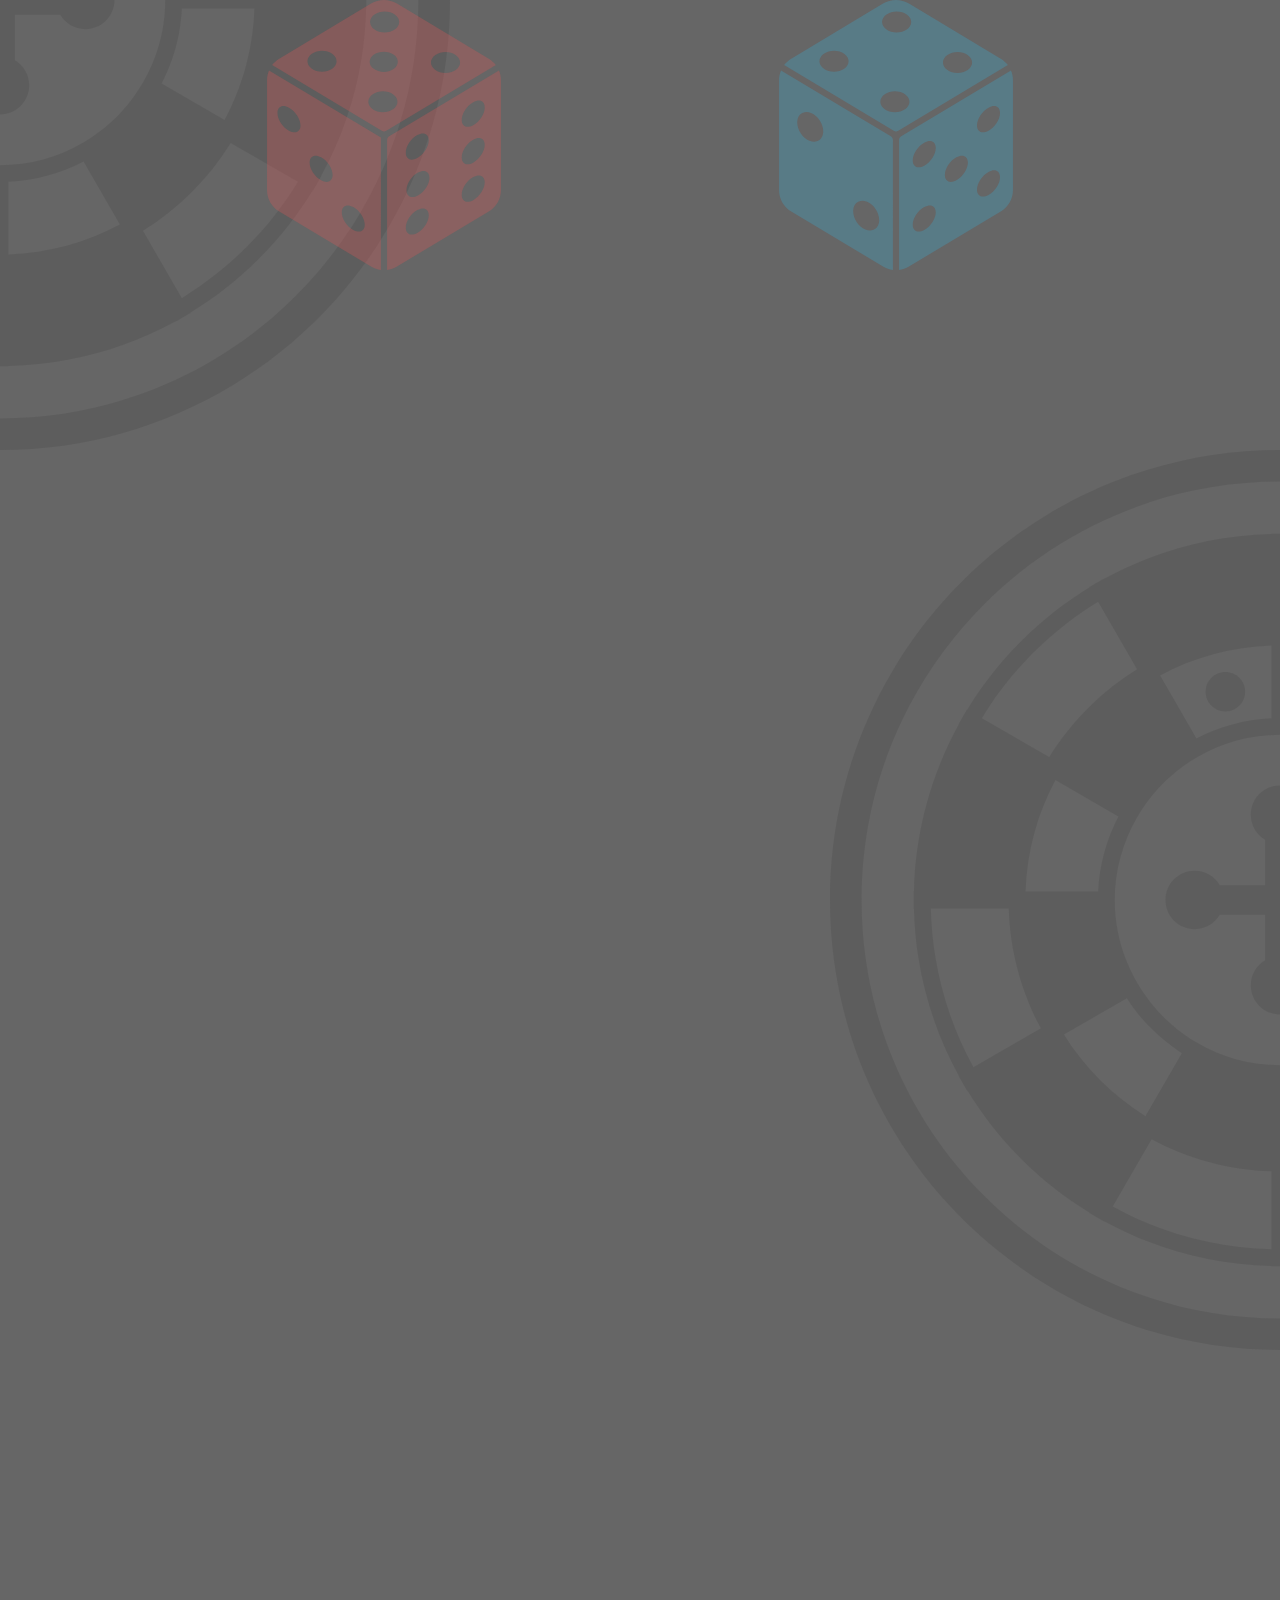
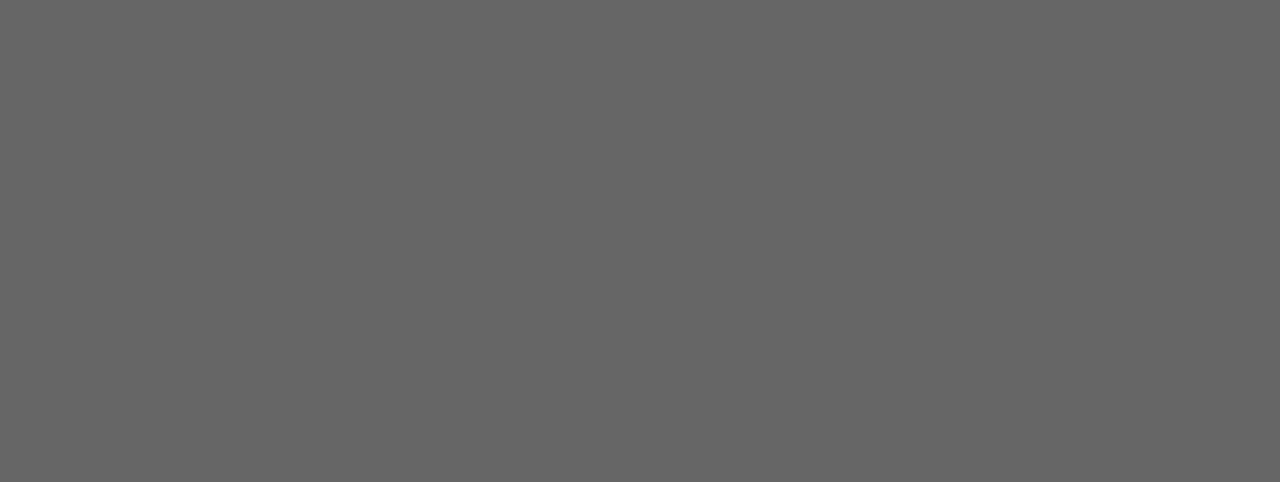
<file: index.html>
<!-- version 2 -->
<html>
    <head>
        <title>The die is cast</title>
        <meta charset="utf-8">
        <script src="https://ajax.googleapis.com/ajax/libs/jquery/1.11.0/jquery.min.js"></script>
        <link href="https://fonts.googleapis.com/css?family=Courgette|Titillium+Web|Mali|Krub|Open+Sans" rel="stylesheet">
		<link rel="stylesheet" href="https://use.fontawesome.com/releases/v5.8.0/css/all.css">
        <link rel="icon" href="./img/favicon.ico">
        <link href="./common.css" type="text/css" rel="stylesheet">
        <link href="./tops.css" type="text/css" rel="stylesheet">
        <link href="./decorations.css" type="text/css" rel="stylesheet">
        <link href="./profile.css" type="text/css" rel="stylesheet">
        <script src="./profile_animation.js" type="text/javascript"></script>
    </head>
    <body>
        <div class="decorations">
            <img class="roulette1" src="./img/roulette.svg" />
            <img class="roulette2" src="./img/roulette.svg" />
            <img class="die1" src="./img/die1.svg" />
            <img class="die2" src="./img/die2.svg" />
        </div>
        <div class="tops">
            <img class="topimage" src="./img/top.png" />
            <nav class="social">
                <a href="https://twitter.com/silmin_" target="_blank" title="Twitter"><i class="fab fa-twitter icon-style"></i></a>
                <a href="https://github.com/silmin" target="_blank" title="GitHub"><i class="fab fa-github icon-style"></i></a>
                <a href="https://silmin.hatenablog.com/archive" target="_blank" title="HatenaBlog"><i class="fas fa-edit icon-style"></i></a>
				<a href="https://speakerdeck.com/silmin_" target="_blank" title="SpeakerDeck"><i class="fab fa-speaker-deck icon-style"></i></a>
            </nav>
        </div>
        <div class="profile">
            <div class="profile_title animation">
                <h1>Profile</h1>
                <p>プロフィール</p>
            </div>
            <div class="profile_main">
                <div class="my_identity animation">
                    <div class="my_icon">
                        <img class="icon_img" src="./img/icon.png">
                    </div>
                    <div class="my_name">
                        <h2>mina</h2>
                        <h3>@silmin_</h3>
                    </div>
                </div>
                <div class="my_status">
                    <div class="about animation">
                        <span>About</span>
                        <table>
                            <tr>
                                <th>生年月日</th>
                                <td>1999/04/14</td>
                            </tr>
                            <tr>
                                <th>食べ物</th>
                                <td>刺身 / 肉 / パスタサラダ / 炒飯</td>
                            </tr>
                            <tr>
                                <th>好きなこと</th>
                                <td>寝ること</td>
                            </tr>
                            <tr>
                                <th>興味</th>
                                <td>Computer / Programming / Security / Network / ServerInfra / Virtualization / OSINT / Web / Vim / Linux / AR / VR / MR</td>
                            </tr>
                            <tr>
                                <th>座右の銘</th>
                                <td>人生は運ゲー</td>
                            </tr>
                        </table>
                    </div>
                    <div class="skill animation">
                        <span>Skills</span>
                        <table>
                            <tr>
                                <th>資格</th>
                                <td>基本情報技術者(FE)</td>
                            </tr>
                            <tr>
                                <th>言語</th>
                                <td>C / C++ / C# / Python / Java / JavaScript / PHP / Go / Ruby* / Rust* (*は触りだけ)</td>
                            </tr>
                            <tr>
                                <th>周辺(?)</th>
                                <td>Linux / ServerInfra / Network / Security / Docker / AWS / SQL / Web</td>
                            </tr>
                            <tr>
                                <th>インターン</th>
                                <td>
                                    <ul>
                                        <li>BEENOS : AWS(terraform)</li>
                                        <li>teamLab : WebBackend(PHP/Node.js)</li>
                                        <li>Akatsuki : GameClient(C++)</li>
                                        <li>Visional : WebBackend(Scala)</li>
                                        <li>Pixiv : Infra(terraform/Go)</li>
                                    </ul>
                                </td>
                            </tr>
                            <tr>
                                <th>実績(?)</th>
                                <td>
                                    <ul>
                                        <li>DPSWS2020 発表（第二著者）</li>
                                        <li>IEICE2021年総合大会 発表（第一著者）</li>
                                        <li>ICTSC2020本戦出場</li>
                                        <li>ICTSC2021夏の陣5位(5/35)</li>
                                    </ul>
                                </td>
                            </tr>
                        </table>
                    </div>
                </div>
            </div>
        </div>
    </body>
</html>
</file>
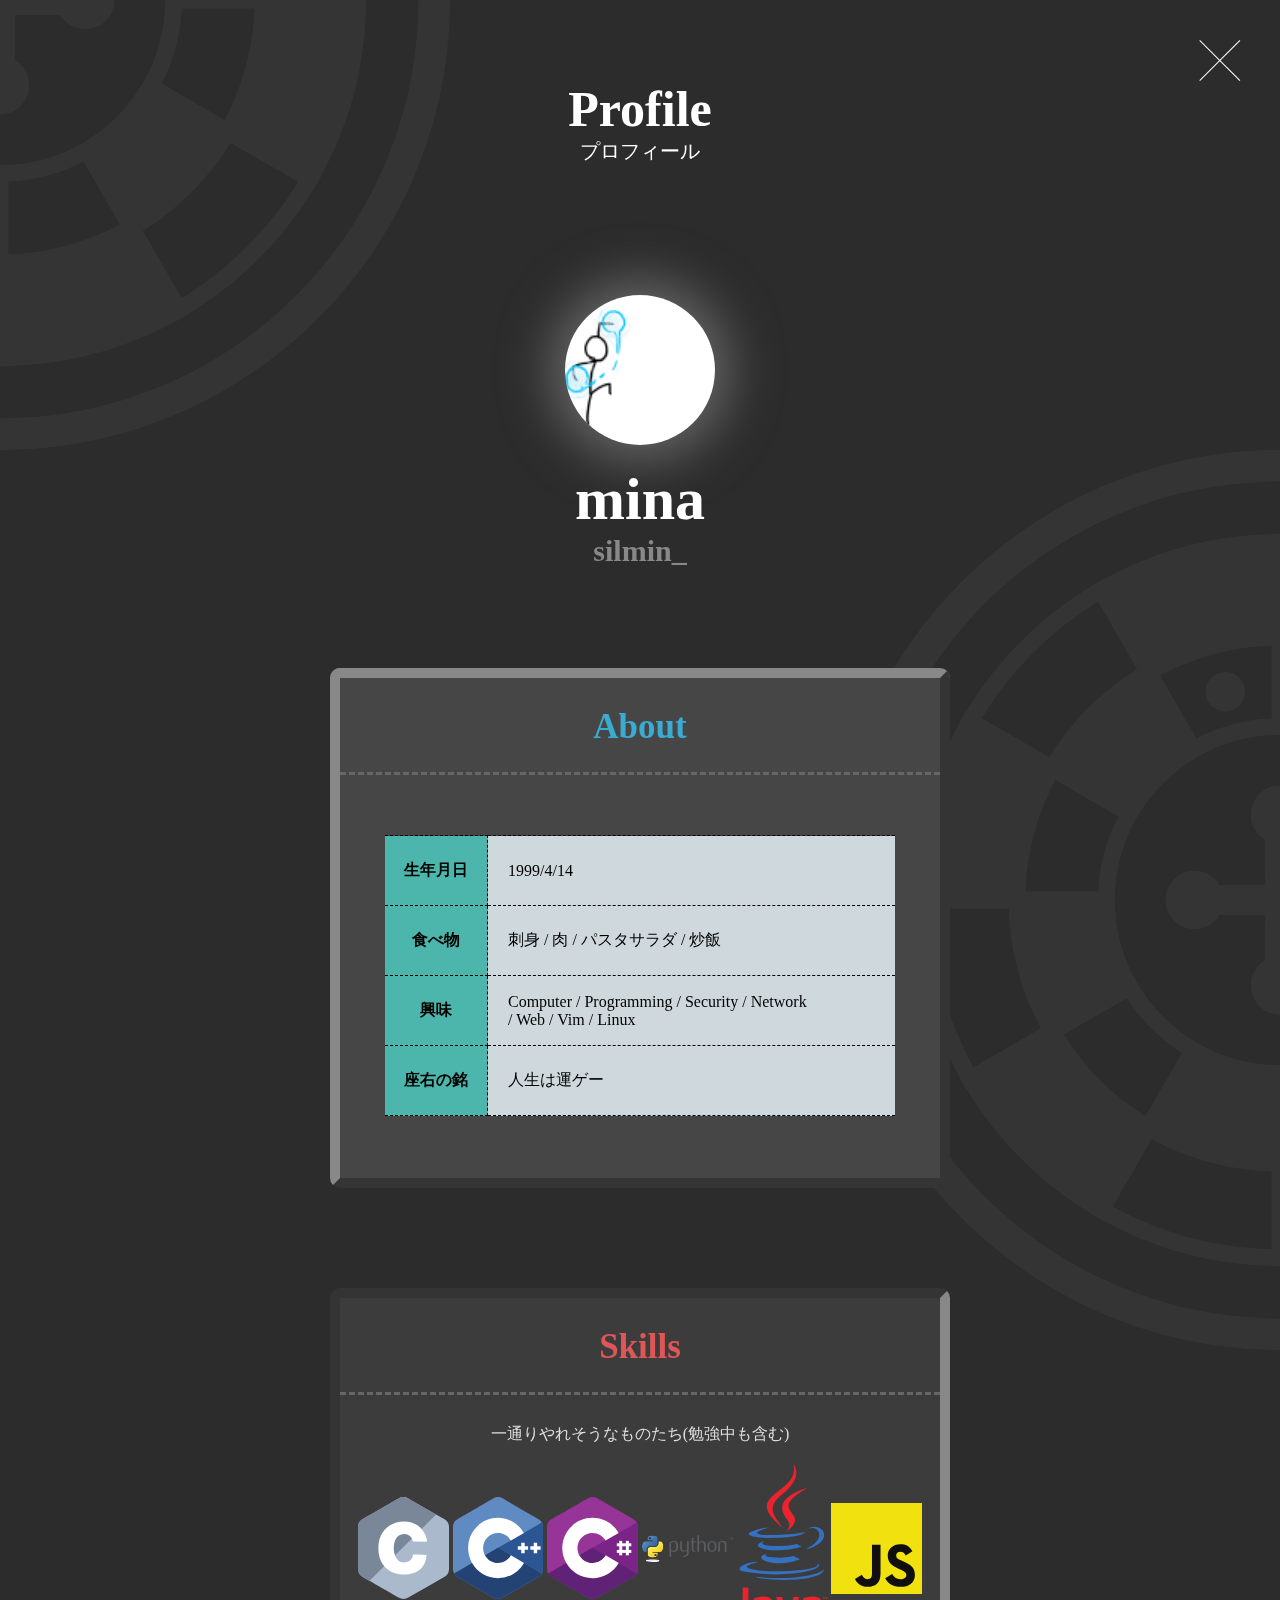
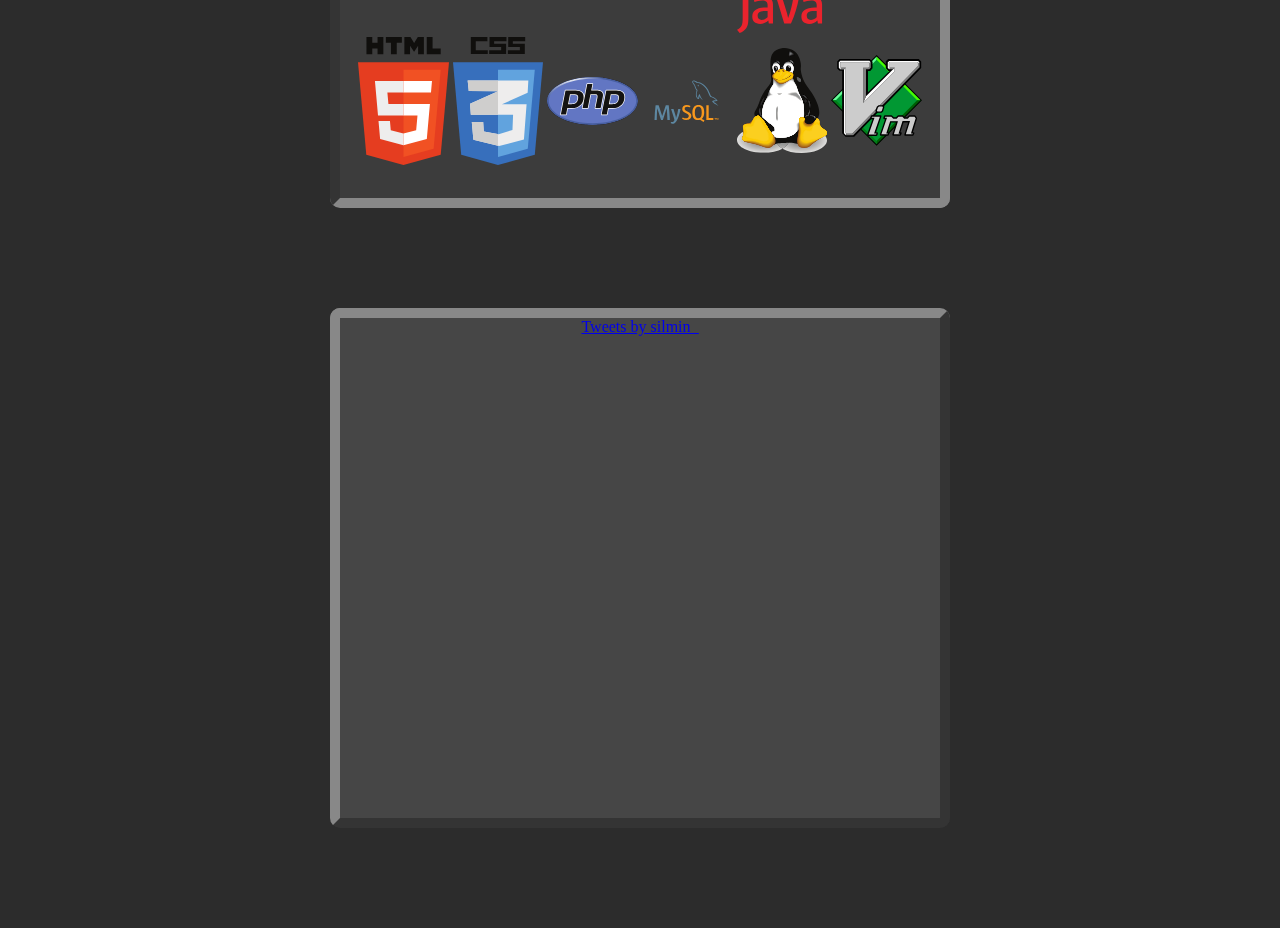
<file: src/profile/index.html>
<html>
    <head>
        <meta charset="utf-8">
        <title>profile</title>
        <link href="./common.css" type="text/css" rel="stylesheet">
        <link href="./contents.css" type="text/css" rel="stylesheet">
        <link href="./back_btn.css" type="text/css" rel="stylesheet">
        <link rel="stylesheet" 
              href="https://use.fontawesome.com/releases/v5.3.1/css/all.css" 
              integrity="sha384-mzrmE5qonljUremFsqc01SB46JvROS7bZs3IO2EmfFsd15uHvIt+Y8vEf7N7fWAU"
              crossorigin="anonymous">
    </head>
    <body>
        <div class="contents">
            <a href="../top/index.html" title="topへ" class="back-btn">
                <span class="bar top"></span>
                <span class="bar bottom"></span>
            </a>
            <div class="contents_title">
                <h1>Profile</h1>
                <p>プロフィール</p>
            </div>
            <div class="contents_main">
                <div class="my_icon">
                    <img class="icon_img" src="../../img/icon.svg">
                </div>
                <div class="my_name">
                    <h2>mina</h2>
                    <h3>silmin_</h3>
                </div>
                <div class="my_about">
                    <h2>About</h2>
                    <p>
                        <table>
                            <tr>
                                <th>生年月日</th>
                                <td>1999/4/14</td>
                            </tr>
                            <tr>
                                <th>食べ物</th>
                                <td>刺身 / 肉 / パスタサラダ / 炒飯</td>
                            </tr>
                            <tr>
                                <th>興味</th>
                                <td>Computer / Programming / Security / Network<br>/ Web / Vim / Linux</td>
                            </tr>
                            <tr>
                                <th>座右の銘</th>
                                <td>人生は運ゲー</td>
                            </tr>
                        </table>
                    </p>
                </div>
                <div class="my_skill">
                    <h2>Skills</h2>
                    <p>一通りやれそうなものたち(勉強中も含む)</p>
                    <table>
                        <tr>
                            <td><img src="../../img/logos/c.svg"></td>
                            <td><img src="../../img/logos/cpp.svg"></td>
                            <td><img src="../../img/logos/c_sharp.svg"></td>
                            <td><img src="../../img/logos/python.svg"></td>
                            <td><img src="../../img/logos/java.svg"></td>
                            <td><img src="../../img/logos/javascript.svg"></td>
                        </tr>
                        <tr>
                            <td><img src="../../img/logos/html.svg"></td>
                            <td><img src="../../img/logos/css.svg"></td>
                            <td><img src="../../img/logos/php.svg"></td>
                            <td><img src="../../img/logos/mysql.svg"></td>
                            <td><img src="../../img/logos/linux.svg"></td>
                            <td><img src="../../img/logos/vim.svg"></td>
                        </tr>
 
                    </table>
                </div>
                <div class="my_tweet">
                    <a class="twitter-timeline" data-width="500" data-height="500" data-theme="dark" href="https://twitter.com/silmin_?ref_src=twsrc%5Etfw">Tweets by silmin_</a>
                    <script async src="https://platform.twitter.com/widgets.js" charset="utf-8"></script>
                </div>
            </div>
            <img class="roulette1" src="../../img/roulette.svg" />
            <img class="roulette2" src="../../img/roulette.svg" />
        </div>
    </body>
</html>
</file>
<file: common.css>
/* common */
body {
    margin: 0;
    padding: 0;
    background: #666;
}

ul {
    margin: 0;
    padding: 0;
    list-style: none;
}
</file>
<file: tops.css>
/* tops */

.tops {
    display: block;
    width: 100%;
    height: 100%;
    padding: 0;
    margin: 0;
    overflow: hidden;
}

.topimage {
    position: absolute;
    top: 0;
    right: 0;
    left: 0;
    bottom: 0;
    margin: auto;
    width: 70%;
    height: auto;
    opacity: 0;
    z-index: 1;
    animation: showTop 0.5s cubic-bezier(0, 1.5, 0.7, 1.01) 0.5s forwards;
}

.social {
    position: absolute;
    width: 100%;
    left: 0;
    bottom: 10%;
    display: flex;
    justify-content: center;
    align-items: center;
    z-index: 2;
}

.social a {
    display: table-cell;
    width: 40px;
    height: 40px;
    line-height: 40px;
    background-color: #CFD8DC;
    border-radius: 50%;
    opacity: 0;
    animation: showSocial .3s 1.5s forwards;
}

.social a:hover {
    background-color: #4DB6AC;
}

.icon-style {
    height: 40px;
    width: 40px;
    line-height: 40px;
    color: #252525;
    font-size: 1.5em;
    vertical-align: middle;
    text-align: center;
}

@keyframes showSocial {
    from {
        margin: 0 0px;
        opacity: 0;
    }
    to {
        margin: 0 30px;
        opacity: 1;
    }
}

@keyframes showTop {
    from {
        transform: scale(0);
        opacity: 0;
    }
    to {
        transform: scale(1);
        opacity: 1;
    }
}
</file>
<file: decorations.css>
/* decorations */

.decorations{
    position: fixed;
    width: 100%;
    height: 100%;
    padding: 0;
    margin: 0;
    overflow: hidden;
}

.die1 {
    position: fixed;
    left: 15%;
    width: 30%;
    height: 30%;
    opacity: 0.3;
    animation: castDie1 10s linear 0s infinite;
}

.die2 {
    position: fixed;
    right: 15%;
    width: 30%;
    height: 30%;
    opacity: 0.3;
    animation: castDie2 10s linear 0s infinite;
}

.roulette1 {
    position: fixed;
    top: -50vh;
    left: -50vw;
    width: 100vw;
    height: 100vh;
    opacity: 0.3;
    animation: rollRoulette 10s linear 0s infinite;
}

.roulette2 {
    position: fixed;
    right: -50vw;
    bottom: -50vh;
    width: 100vw;
    height: 100vh;
    opacity: 0.3;
    animation: rollRoulette 10s linear 0s infinite;
}

@keyframes castDie1 {
    from { transform: translateY(150vh) rotate(0deg); }
    to { transform: translateY(-50vh) rotate(-2000deg); }
}

@keyframes castDie2 {
    from { transform: translateY(-80vh) rotate(0deg); }
    to { transform: translateY(120vh) rotate(2000deg); }
}

@keyframes rollRoulette {
    from { transform: rotate(0deg); }
    to { transform: rotate(360deg); }
}
</file>
<file: profile.css>
*, *:before, *:after {
    box-sizing: border-box;
}

.profile {
    /*display: block;*/
    width: 100%;
    /* height: 100%; */
    padding: 0;
    margin: 100 0 0 0;
}

.profile_title {
    position: relative;
    text-align: center;
    padding: 30px;
    z-index: 2;
}

.profile_title h1 {
    position: relative;
    margin: 0;
    margin-top: 50px;
    color: #fff;
    font-size: 50px;
    font-family: 'Titillium Web', sans-serif;
    z-index: 2;
    letter-spacing: 5px;
}

.profile_title p {
    position: relative;
    margin: 0;
    color: #fff;
    font-size: 20px;
    z-index: 2;
}

.profile_main {
    position: relative;
    text-align: center;
    overflow: hidden;
    margin: 0 100;
    z-index: 2;
}

.my_identity, .my_status {
    margin-top: 50px;
    width: 100%;
    display: flex;
    flex-wrap: wrap;
}

.icon_img {
    width: 150px;
    height: 150px;
    border-radius: 50%;
    float: right;
    margin-right: 50px;
}


.my_identity div {
    width: 50%;
}

.my_name {
    text-align: left;
    margin: auto;
}

.my_name h2 {
    font-size: 60px;
    font-family: 'Krub', sans-serif;
    color: #fff;
    margin: 0;
}

.my_name h3 {
    font-size: 30px;
    font-family: 'Krub', sans-serif;
    letter-spacing: 2px;
    color: #888;
    margin: 0;
}

.my_status div {
    width: 50%;
    margin: 50px auto;
}

@media screen and (max-width: 1100px) {
    .my_status div {
        width: 100%;
    }
}

.about span {
    color: rgb(58, 171, 210);
    font-size: 35px;
    font-family: 'Open Sans', sans-serif;
}

.skill span {
    color: rgb(223, 86, 86);
    font-size: 35px;
    font-family: 'Open Sans', sans-serif;
}

.about table, .skill table {
    width: 70%;
    border-collapse: collapse;
    margin: 60 auto 0 auto;
}

.about table th, .about table td, .skill table th, .skill table td {
    border: 1px solid black;
    border-style: dashed;
    height: 70px;
}

.about table th {
    width: 100px;
    border-left-style: none;
    background-color: #4DB6AC;
}

.about table td {
    padding-left: 20px;
    border-right-style: none;
    background-color: #CFD8DC;
}

.skill table th {
    width: 100px;
    border-left-style: none;
    background-color: #DA81b2;
}

.skill table td {
    padding-left: 20px;
    border-right-style: none;
    background-color: #CFD8DC;
}

.animation {
    opacity: 0;
    -webkit-transform: translate3d(0, 50%, 0);
    transform: translate3d(0, 50%, 0);
    -webkit-transition: all 0.8s ease;
    transition: all 0.8s ease;
}

.animation.active {
    opacity: 1;
    -webkit-transform: translate3d(0, 0, 0);
    transform: translate3d(0, 0, 0);
}
</file>
<file: src/profile/common.css>
/* common */
body {
    margin: 0;
    padding: 0;
    background: #666;
}

ul {
    margin: 0;
    padding: 0;
    list-style: none;
}
</file>
<file: src/profile/contents.css>
.contents {
    /*display: block;*/
    width: 100%;
    /* height: 100%; */
    padding: 0;
    margin: 0;
    background: #2c2c2c;
}

.contents_title {
    position: relative;
    text-align: center;
    padding: 30px;
    z-index: 2;
}

.contents_title h1 {
    position: relative;
    margin: 0;
    margin-top: 50px;
    color: #fff;
    font-size: 50px;
    z-index: 2;
}

.contents_title p {
    position: relative;
    margin: 0;
    color: #fff;
    font-size: 20px;
    z-index: 2;
}

.contents_main {
    position: relative;
    text-align: center;
    overflow: hidden;
    z-index: 2;
}

.icon_img {
    margin-top: 100px;
    width: 150px;
    height: 150px;
    box-shadow: 0px 0px 50px 15px #666;
    border-radius: 50%;
}

.my_name h2 {
    font-size: 60px;
    margin: 0;
    margin-top: 20px;
    color: #fff;
}

.my_name h3 {
    font-size: 30px;
    margin: 0;
    color: #888;
}

.my_about {
    margin: 100px auto;
    width: 600px;
    height: 500px;
    border: 10px outset #888;
    border-radius: 10px;
    background-color: rgb(70, 70, 70);
}

.my_skill {
    margin: 100px auto;
    width: 600px;
    height: 500px;
    border: 10px inset #888;
    border-radius: 10px;
    background-color: rgb(60, 60, 60);
}

.my_tweet {
    margin: 100px auto;
    width: 600px;
    height: 500px;
    border: 10px outset #888;
    border-radius: 10px;
    background-color: rgb(70, 70, 70);
}

.my_about h2,
.my_tweet h2 {
    color: rgb(58, 171, 210);
    font-size: 35px;
    border-bottom: 3px dashed #666;
    padding: 0 0 25 0;
}

.my_skill h2 {
    color: rgb(223, 86, 86);
    font-size: 35px;
    border-bottom: 3px dashed #666;
    padding: 0 0 25 0;
}

.my_skill p {
    color: #ddd;
}

.my_about table {
    width: 85%;
    border-collapse: collapse;
    margin: 60 auto 0 auto;
}

.my_about table th, .my_about table td {
    border: 1px solid black;
    border-style: dashed;
    height: 70px;
}

.my_about table th {
    width: 100px;
    border-left-style: none;
    background-color: #4DB6AC;
}

.my_about table td {
    padding-left: 20px;
    border-right-style: none;
    background-color: #CFD8DC;
}

.my_skill table {
    width: 95%;
    table-layout: fixed;
    margin: 10 auto 0 auto;
}

.my_skill img {
    width: auto;
    height: auto;
    max-width: 100%;
    max-height: 100%;
}

.roulette1 {
    position: fixed;
    top: -50vh;
    left: -50vw;
    width: 100vw;
    height: 100vh;
    opacity: 0.3;
    z-index: 1;
    animation: rollRoulette 10s linear 0s infinite;
}

.roulette2 {
    position: fixed;
    right: -50vw;
    bottom: -50vh;
    width: 100vw;
    height: 100vh;
    opacity: 0.3;
    z-index: 1;
    animation: rollRoulette 10s linear 0s infinite;
}

@keyframes rollRoulette {
    from { transform: rotate(0deg); }
    to { transform: rotate(360deg); }
}
</file>
<file: src/profile/back_btn.css>
.back-btn {
    position: fixed;
    display: block;
    top: 40px;
    right: 40px;
    display: block;
    width: 40px;
    height: 40px;
    text-align: center;
    cursor: pointer;
    z-index: 3;
}

.bar {
    position: absolute;
    display: block;
    width: 57px;
    height: 1px;
    background: #fff;
}

.bar.top {
    transform: rotate(45deg);
    transform-origin: left top;
    transition: all .5s;
}
.bar.bottom {
    top: 40px;
    transform: rotate(-45deg);
    transform-origin: left bottom;
    transition: all .5s;
}

.back-btn:hover .bar {
    background: #999;
}
</file>
